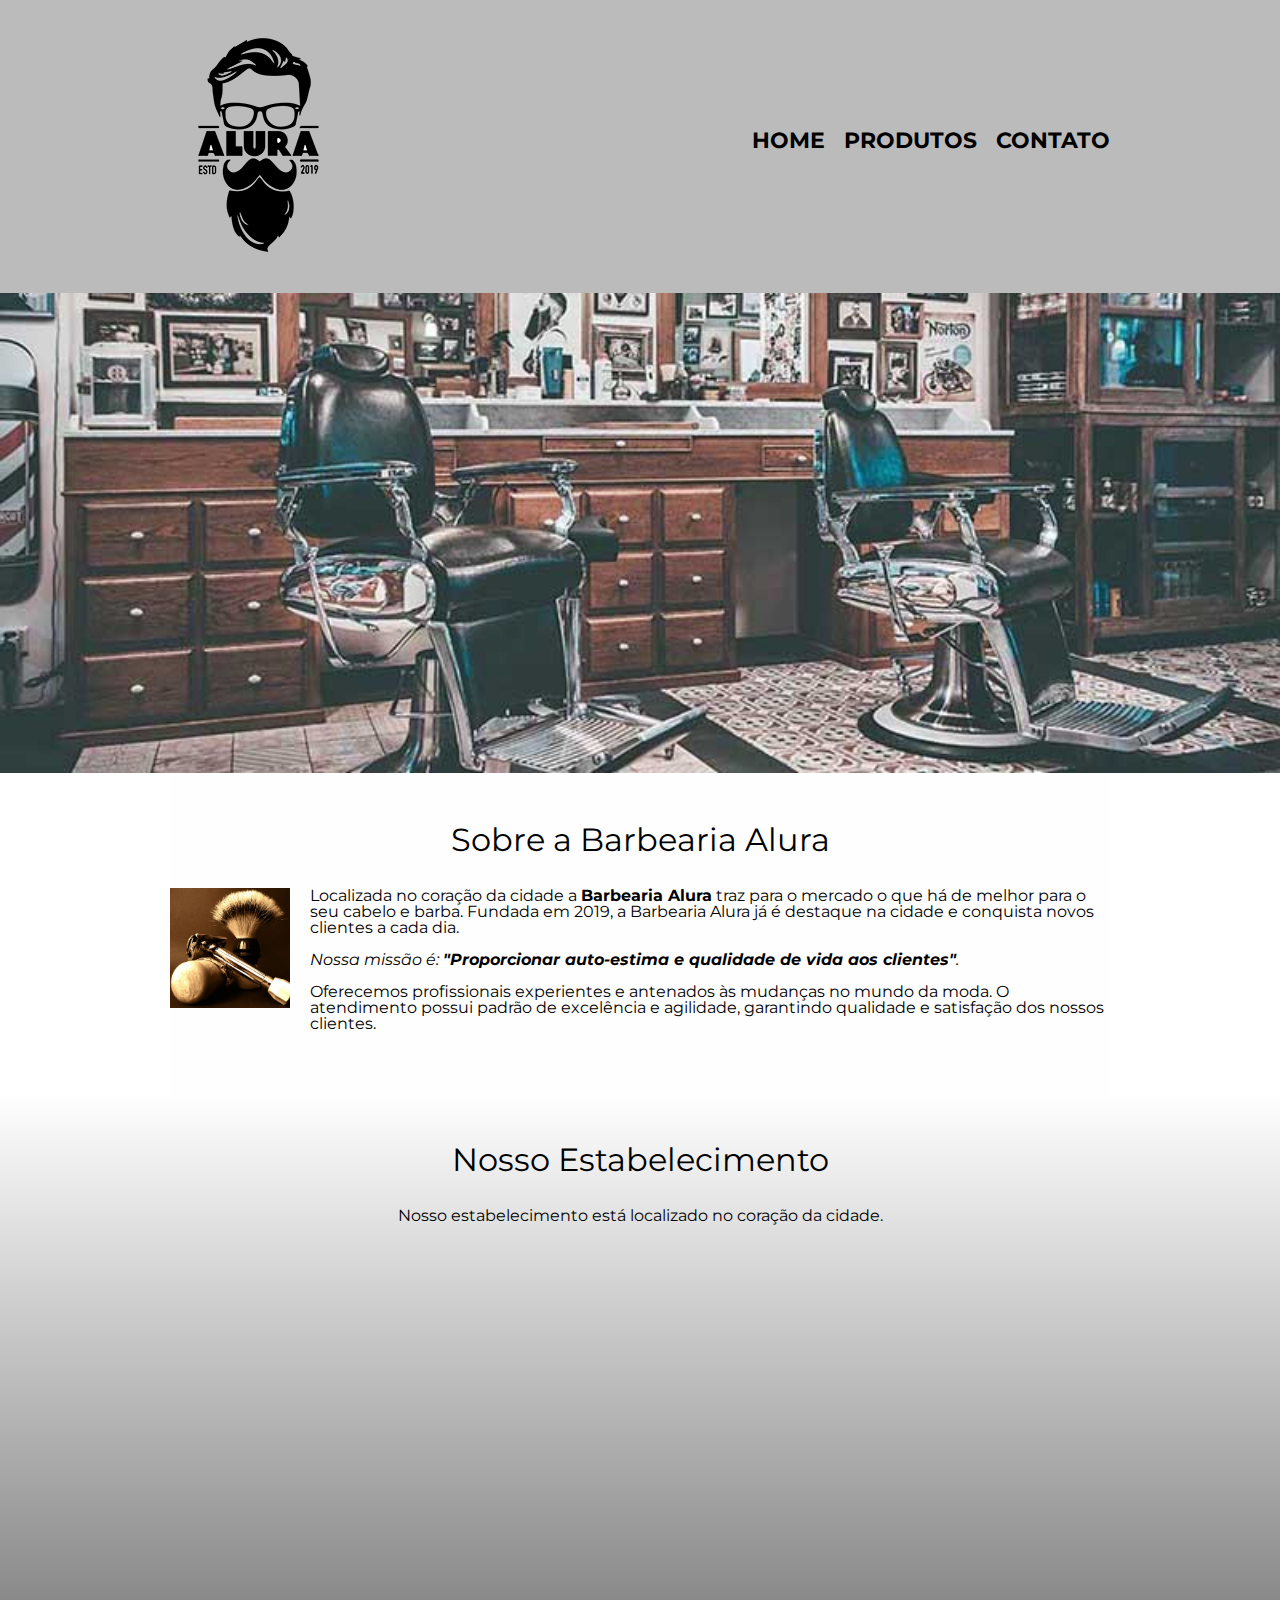
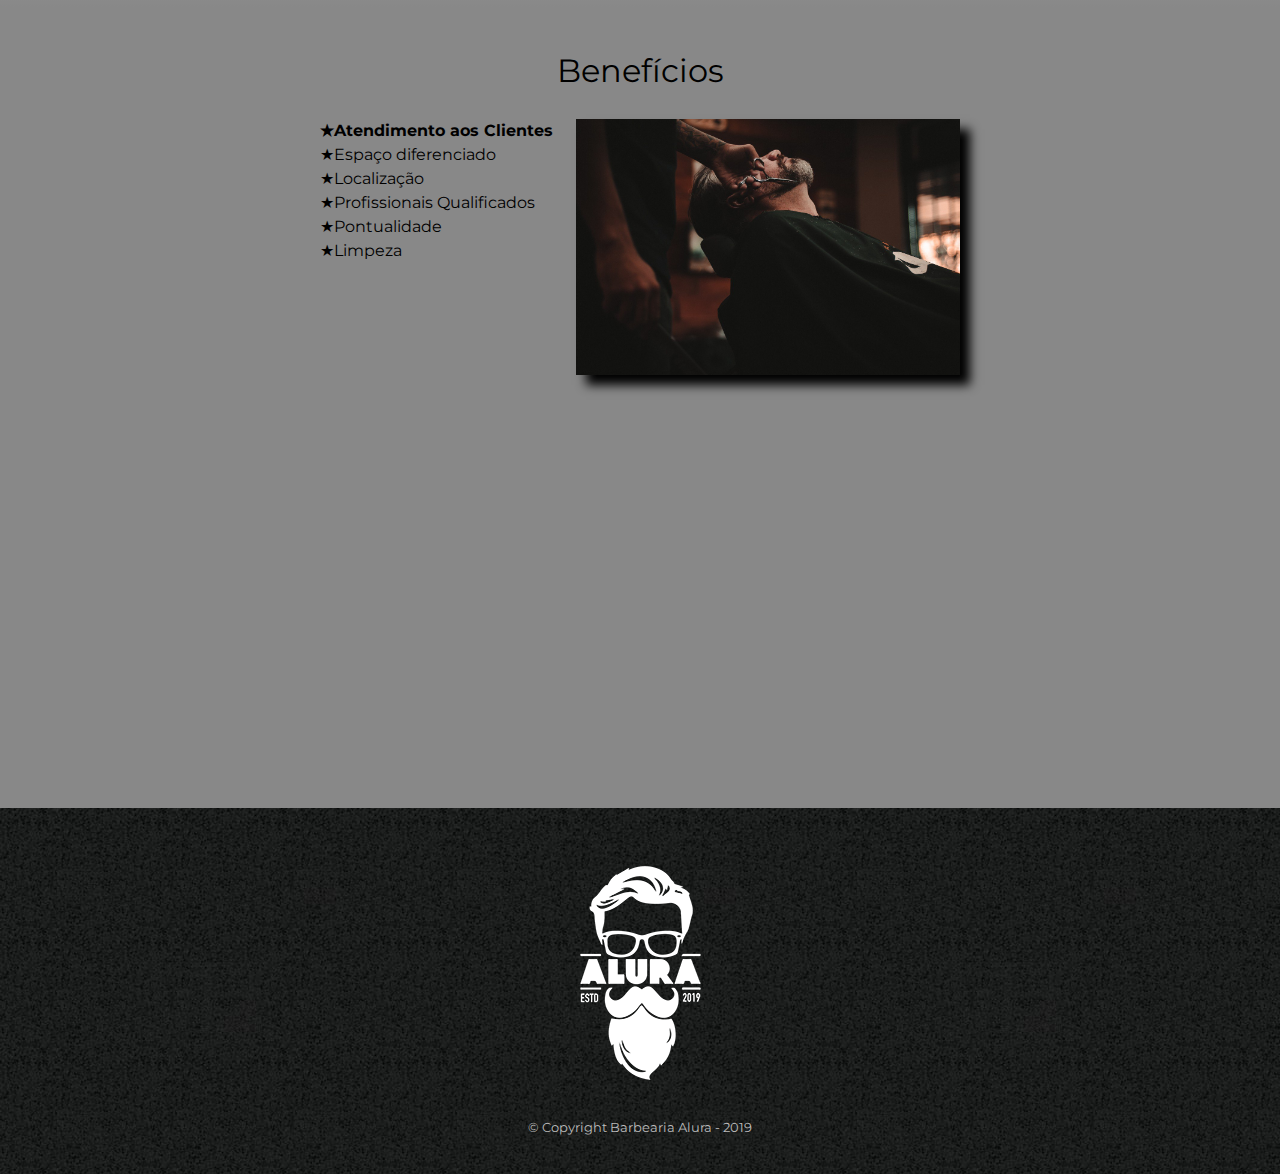
<file: index.html>
<!DOCTYPE html>
<html lang="pt-br">
    <head>
        <meta charset="UTF-8">
        <meta name="viewport" content="width=device-width">
        <title>Barbearia Alura</title>
        <link rel="stylesheet" href="reset.css">
        <link rel="stylesheet" href="style.css">
        <link href="https://fonts.googleapis.com/css?family=Montserrat&amp;
        display=swap" rel="stylesheet">

    </head>
    
    <body>
        <header>
            <div class="caixa">
                <h1><img src="logo.png"></h1>

                <nav>
                    <ul>
                        <li><a href="index.html">Home</a></li>
                        <li><a href="produtos.html">Produtos</a></li>
                        <li><a href="contato.html">Contato</a></li>
                    </ul>
                </nav>
            </div>
        </header>
        <img class="banner" src="banner.jpg">

        <main>
            
            <section class="principal">
                <h2 class="titulo-principal">Sobre a Barbearia Alura</h2>

                <img class="utensilios" src="utensilios.jpg" alt="Utensílios de um 
                barbeiro">
        
                <p>Localizada no coração da cidade a <strong>Barbearia Alura</strong> traz para o mercado o que há de melhor para o seu cabelo e barba. Fundada em 2019, a Barbearia Alura já é destaque na cidade e conquista novos clientes a cada dia.</p>

                <p id="missao"><em>Nossa missão é: <strong>"Proporcionar auto-estima e qualidade de vida aos clientes"</strong>.</em></p>

                <p>Oferecemos profissionais experientes e antenados às mudanças no mundo da moda. O atendimento possui padrão de excelência e agilidade, garantindo qualidade e satisfação dos nossos clientes.</p>
            </section>

            <section class="mapa">
                <h3 class="titulo-principal">Nosso Estabelecimento</h3>
                <p>Nosso estabelecimento está localizado no coração da cidade.</p>

                <div class="mapa-conteudo">
                <iframe src="https://www.google.com/maps/embed?pb=!1m18!1m12!1m3!1d3656.448598130898!2d-46.634653385383224!3d-23.588239368469686!2m3!1f0!2f0!3f0!3m2!1i1024!2i768!4f13.1!3m3!1m2!1s0x94ce5a2b2ed7f3a1%3A0xab35da2f5ca62674!2sCaelum%20-%20Education%20and%20Innovation!5e0!3m2!1sen!2sbr!4v1627513799764!5m2!1sen!2sbr" width="100%" height="300" style="border:0;" allowfullscreen="" loading="lazy"></iframe>
                </div>
            </section>

            <section class="beneficios">
                <h3 class="titulo-principal">Benefícios</h3>

                <div class="conteudo-beneficios">
                    <ul class="lista-beneficios">
                        <li class="itens">Atendimento aos Clientes</li>
                        <li class="itens">Espaço diferenciado</li>
                        <li class="itens">Localização</li>
                        <li class="itens">Profissionais Qualificados</li>
                        <li class="itens">Pontualidade</li>
                        <li class="itens">Limpeza</li>
                    </ul><img src="beneficios.jpg" class="imagem-beneficios">
                </div>

                <div class="video"><iframe width="100%" height="315" src="https://www.youtube.com/embed/wcVVXUV0YUY" title="YouTube video player" frameborder="0" allow="accelerometer; autoplay; clipboard-write; encrypted-media; gyroscope; picture-in-picture" allowfullscreen></iframe>    
                </div>
                </section>
        </main>

        <footer>
            <img src="logo-branco.png">
            <p class="copyright">&copy; Copyright Barbearia Alura - 2019</p>
        </footer>
    </body>
</html>
</file>
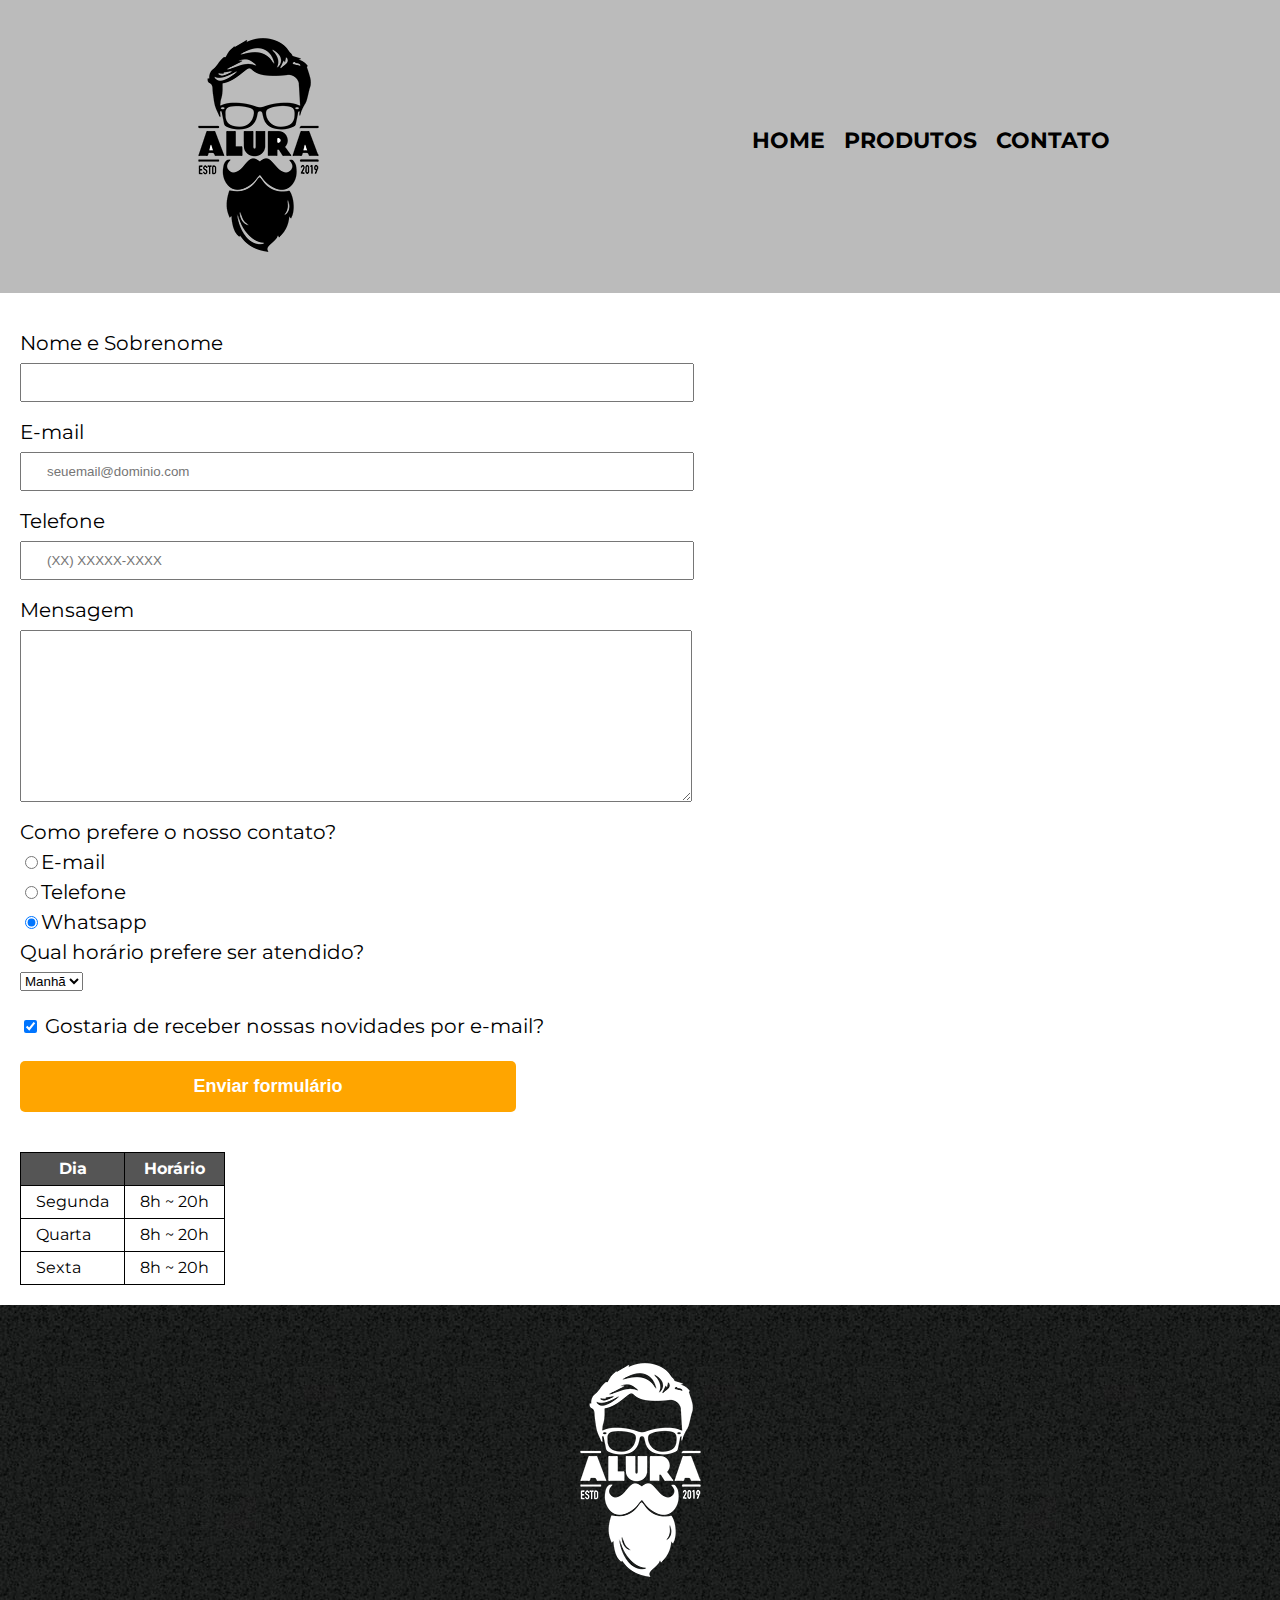
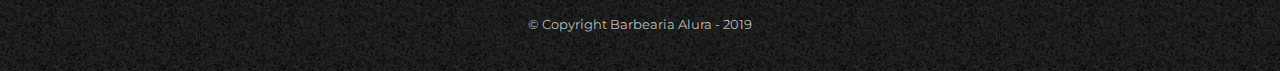
<file: contato.html>
<!DOCTYPE html>
<html>
    <head>
        <meta charset="UTF-8">
        <title>Contato - Barbearia Alura</title>
        <link rel="stylesheet" href="reset.css">
        <link rel="stylesheet" href="style.css">
        <link href="https://fonts.googleapis.com/css?family=Montserrat&amp;
        display=swap" rel="stylesheet">
    </head> 

    <body>
        <header>
            <div class="caixa">
                <h1><img src="logo.png" alt="Logo da Barbearia Alura"></h1>

                <nav>
                    <ul>
                        <li><a href="index.html">Home</a></li>
                        <li><a href="produtos.html">Produtos</a></li>
                        <li><a href="contato.html">Contato</a></li>
                    </ul>
                </nav>
            </div>
        </header>

        <main>
            <form>
                <label for="nomesobrenome">Nome e Sobrenome</label>
                <input type="text" id="nomesobrenome" class="input-padrao" required>

                <label for="email">E-mail</label>
                <input type="email" id="email" class="input-padrao" required
                placeholder="seuemail@dominio.com">

                <label for="telefone">Telefone</label>
                <input type="tel" id="telefone" class="input-padrao" required
                placeholder="(XX) XXXXX-XXXX">

                <label for="mensagem">Mensagem</label>
                <textarea cols="71" rows="10" id="mensagem" class="input-padrao" required></textarea>

                <fieldset>
                <legend>Como prefere o nosso contato?</legend>
                    <label for="radio-email"><input type="radio" name="contato" value="email" id="radio-email">E-mail</label>
                    

                    <label for="radio-telefone"><input type="radio" name="contato" value="telefone" id="radio-telefone">Telefone</label>
                    

                    <label for="radio-whatsapp"><input type="radio" name="contato" 
                        value="whatsapp" id="radio-whatsapp" checked>Whatsapp</label>
                    
                </fieldset>

                <fieldset>
                    <legend class="titulo">Qual horário prefere ser atendido?</legend>
                    <select>
                        <option>Manhã</option>
                        <option>Tarde</option>
                        <option>Noite</option>
                    </select>
                </fieldset>

                    <label class="checkbox"><input type="checkbox" checked> Gostaria de receber 
                        nossas novidades por e-mail?</label>


                    <input type="submit" value="Enviar formulário" class="enviar">
            </form>

            <table>
                <thead>
                    <tr>
                        <th>Dia</th>
                        <th>Horário</th>
                    </tr>
                </thead>
                <tbody>
                    <tr>
                        <td>Segunda</td>
                        <td>8h ~ 20h</td>
                    </tr>
                    <tr>
                        <td>Quarta</td>
                        <td>8h ~ 20h</td>
                    </tr>
                    <tr>
                        <td>Sexta</td>
                        <td>8h ~ 20h</td>
                    </tr>
                </tbody>    
            </table>
        </main>
        
        <footer>
            <img src="logo-branco.png" alt="Logo da Barbearia Alura">
            <p class="copyright">&copy; Copyright Barbearia Alura - 2019</p>
        </footer>
    </body>
</html>
</file>
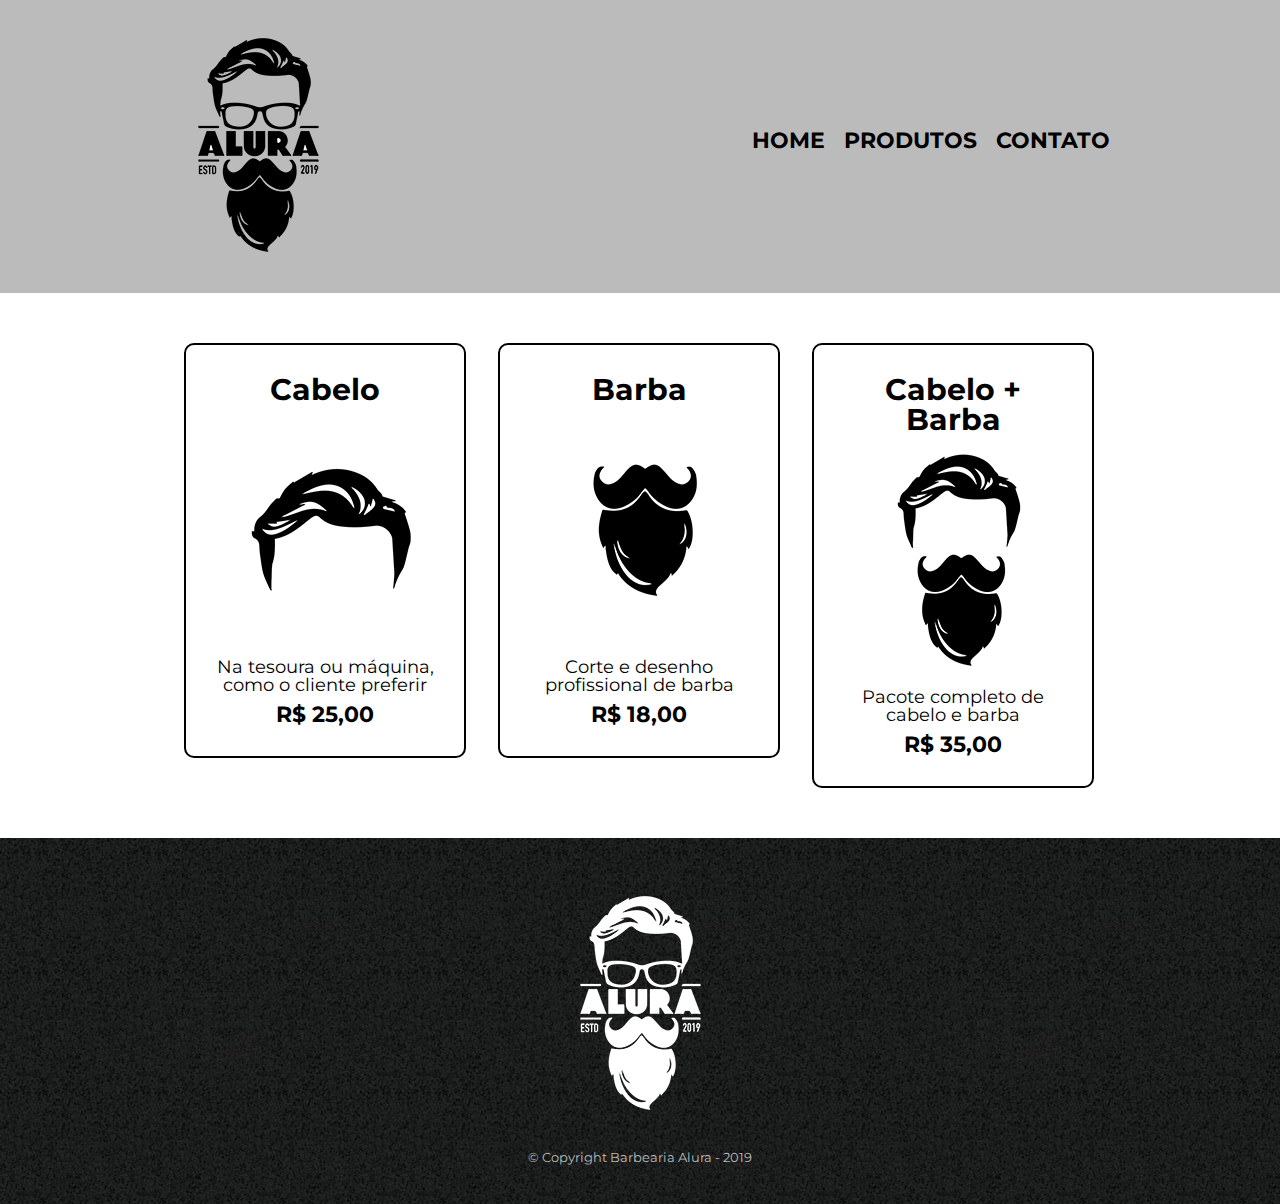
<file: produtos.html>
<!DOCTYPE html>
<html>
    <head>
        <meta charset="UTF-8">
        <title>Produtos - Barbearia Alura</title>
        <link rel="stylesheet" href="reset.css">
        <link rel="stylesheet" href="style.css">
        <link href="https://fonts.googleapis.com/css?family=Montserrat&amp;
        display=swap" rel="stylesheet">
    </head> 

    <body>
        <header>
            <div class="caixa">
                <h1><img src="logo.png"></h1>

                <nav>
                    <ul>
                        <li><a href="index.html">Home</a></li>
                        <li><a href="produtos.html">Produtos</a></li>
                        <li><a href="contato.html">Contato</a></li>
                    </ul>
                </nav>
            </div>
        </header>

        <main>
            <ul class="produtos">
                <li>
                    <h2>Cabelo</h2>
                    <img src="cabelo.jpg">
                    <p class="produto-descricao">Na tesoura ou máquina, como o cliente preferir</p>
                    <p class="produto-preco">R$ 25,00</p>
                </li>
                <li>
                    <h2>Barba</h2>
                    <img src="barba.jpg">
                    <p class="produto-descricao">Corte e desenho profissional de barba</p>
                    <p class="produto-preco">R$ 18,00</p>
                </li>
                <li>
                    <h2>Cabelo + Barba</h2>
                    <img src="cabelo+barba.jpg">
                    <p class="produto-descricao">Pacote completo de cabelo e barba</p>
                    <p class="produto-preco">R$ 35,00</p>
                </li>
            </ul>
        </main>
        <footer>
            <img src="logo-branco.png">
            <p class="copyright">&copy; Copyright Barbearia Alura - 2019</p>
        </footer>
    </body>
</html>
</file>
<file: style.css>
body {
    font-family: 'Montserrat', sans-serif;
}

header {
    background: #BBBBBB;
    padding: 20px 0;
}

.caixa {
    position: relative;
    width: 940px;
    margin: 0 auto;
}

nav {
    position: absolute;
    top: 110px;
    right: 0px;
}

nav li {
    display: inline;
    margin: 0 0 0 15px;
}

nav a {
    text-transform: uppercase;
    color:black;
    font-weight: bold;
    font-size: 22px;
    text-decoration: none;
}

nav a:hover {
    color: #c78c19;
    text-decoration: underline;
}

.produtos {
    width: 940px;
    margin: 0 auto;
    padding: 50px 0;
}

.produtos li {
    display: inline-block;
    text-align: center;
    width: 30%;
    vertical-align: top;
    margin: 0 1.5%;
    padding: 30px 20px;
    box-sizing: border-box;
    border: 2px solid #000000;
    border-radius: 10px;
}

.produtos li:hover {
    border-color: #C78C19;
}

.produtos li:active {
    border-color: #088C19;
}

.produtos li:hover h2 {
    font-size: 34px;
}

.produtos h2 {
    font-size: 30px;
    font-weight: bold;
}

.produto-descricao {
    font-size: 18px;
}

.produto-preco {
    font-size: 22px;
    font-weight: bold;
    margin: 10px 0 0;
}

footer {
    text-align: center;
    background: url("bg.jpg");
    padding: 40px 0;
}

.copyright {
    color: #BBBBBB;
    font-size: 13px;
    margin-top: 20px;
}

form {
    margin: 40px 20px;
}

form label, form legend {
    display: block;
    font-size: 20px;
    margin: 0 0 10px;
}

.input-padrao {
    display: block;
    margin: 0 0 20px;
    padding: 10px 25px;
    width: 50%;
}

.checkbox {
    margin: 25px 0;
}

.enviar {
    width: 40%;
    padding: 15px 0;
    background:orange;
    color: white;
    font-weight: bold;
    font-size: 18px;
    border: none;
    border-radius: 5px;
    transition: 1s all;
    cursor: pointer;
}

.enviar:hover {
    background:darkorange;
    transform: scale(1.2);
}

table {
    margin: 20px 20px;
}

thead {
    background: #555555;
    color: white;
    font-weight: bold;
}

td, th {
    border:1px solid #000000;
    padding:8px 15px; 
}

/* css da página inicial */
.banner {
    width: 100%;
}

.titulo-principal {
    text-align: center;
    font-size: 2em;
    margin: 0 0 1em;
    clear:left;
}

.principal {
    padding: 3em 0;
    background: #FEFEFE;
    width: 940px;
    margin: 0 auto;
}

.principal p {
    margin: 0 0 1em;
}

.principal strong {
    font-weight: bold;
}

.principal em {
    font-style: italic;
}

.utensilios {
    width: 120px;
    float: left;
    margin: 0 20px 20px 0;
}

.mapa {
    padding: 3em 0;
    background: linear-gradient(#FEFEFE, #888888);
}

.mapa-conteudo {
    width: 940px;
    margin: 0 auto;
}

.mapa p {
    margin: 0 0 2em;
    text-align: center;
}

.beneficios {
    padding: 3em 0;
    background: #888888;
}

.conteudo-beneficios {
    width: 640px;
    margin: 0 auto;
}

.lista-beneficios {
    width: 40%;
    display: inline-block;
    vertical-align: top;
}

.itens {
    line-height: 1.5;
}

.itens:before {
    content: "★";
}

.itens:first-child {
    font-weight: bold;
}

.imagem-beneficios {
    width: 60%;
    opacity: 1;
    transition: 400ms;
    box-shadow: 10px 10px 10px #000000;
}

.imagem-beneficios:hover {
    opacity: 0.3;
}

.video {
    width: 560px;
    margin: 2em auto;
}

@media screen and (max-width: 480px) {
    .caixa, .principal, .conteudo-beneficios, .mapa-conteudo, .video {
        width: auto;
    }

    h1 {
        text-align: center;
    }

    nav {
        position:static;
    }

    .lista-beneficios, .imagem-beneficios {
        width: 100%;
    }

}
</file>
